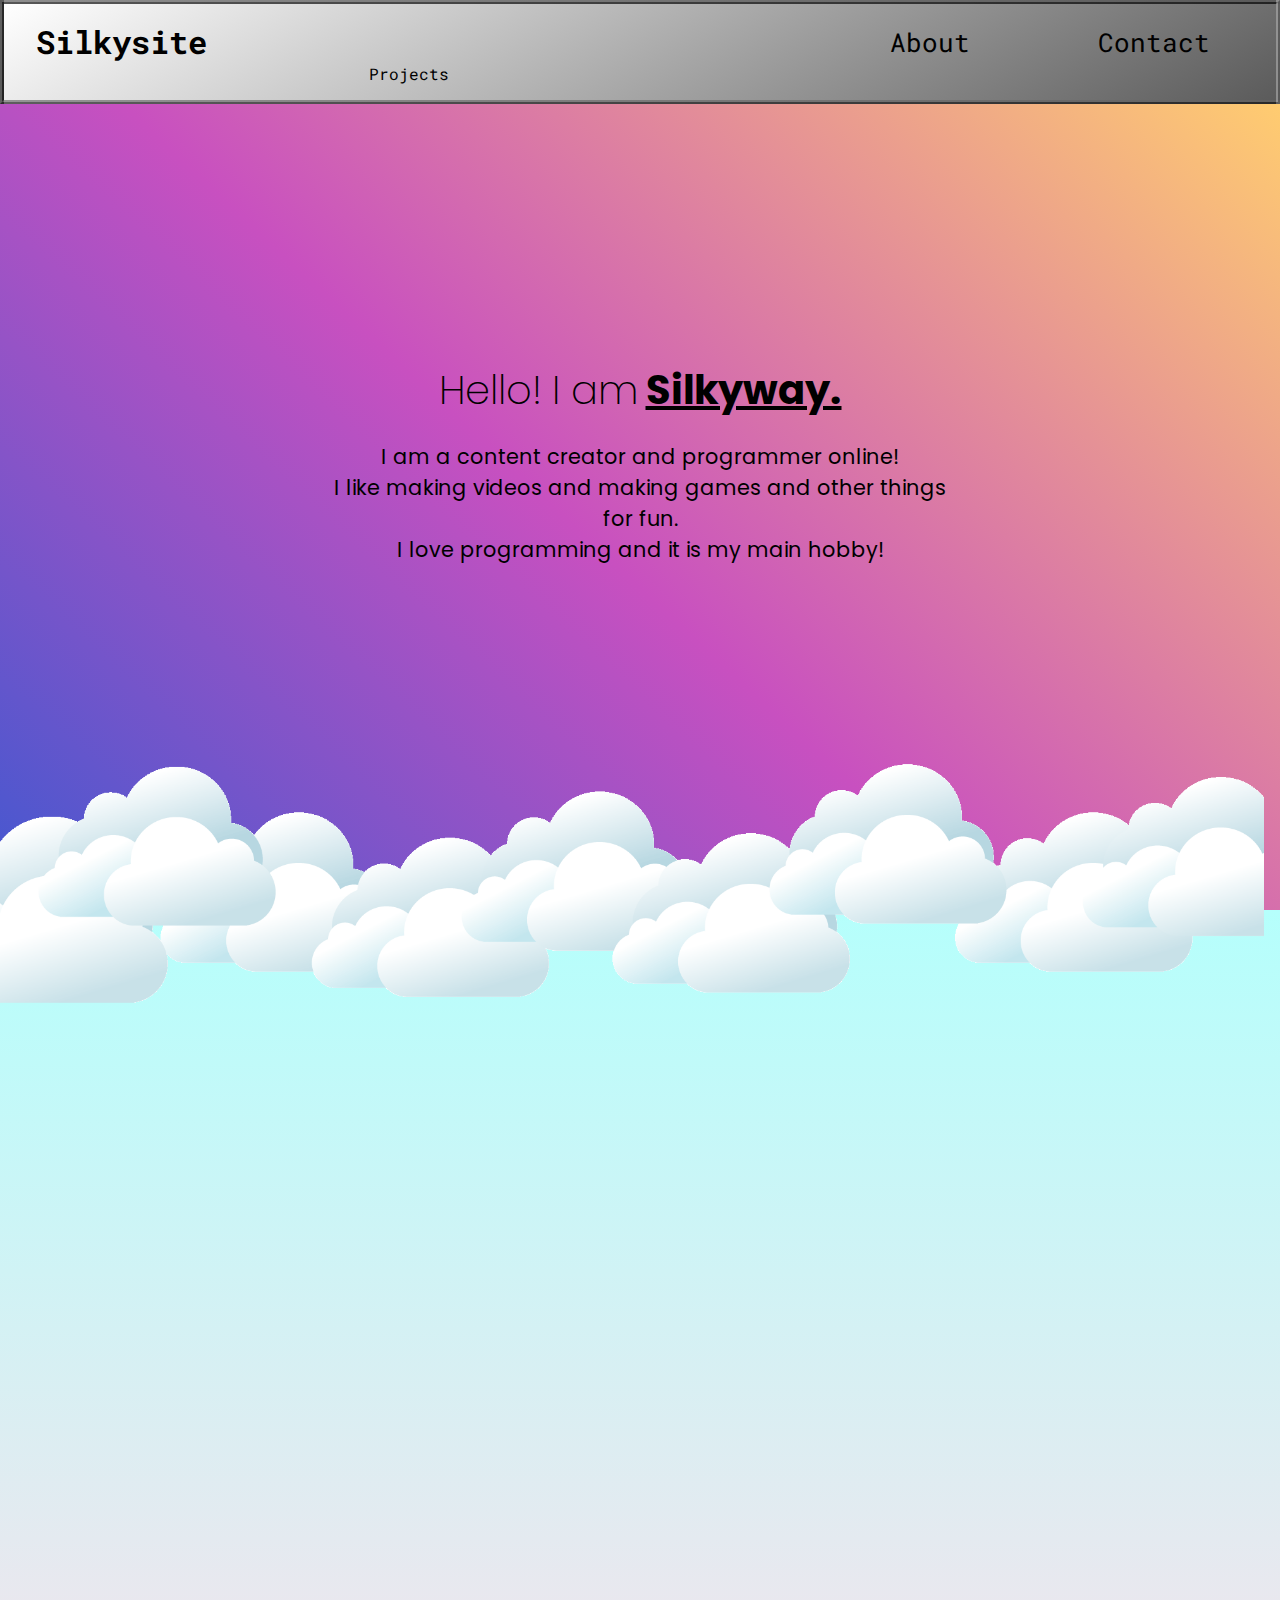
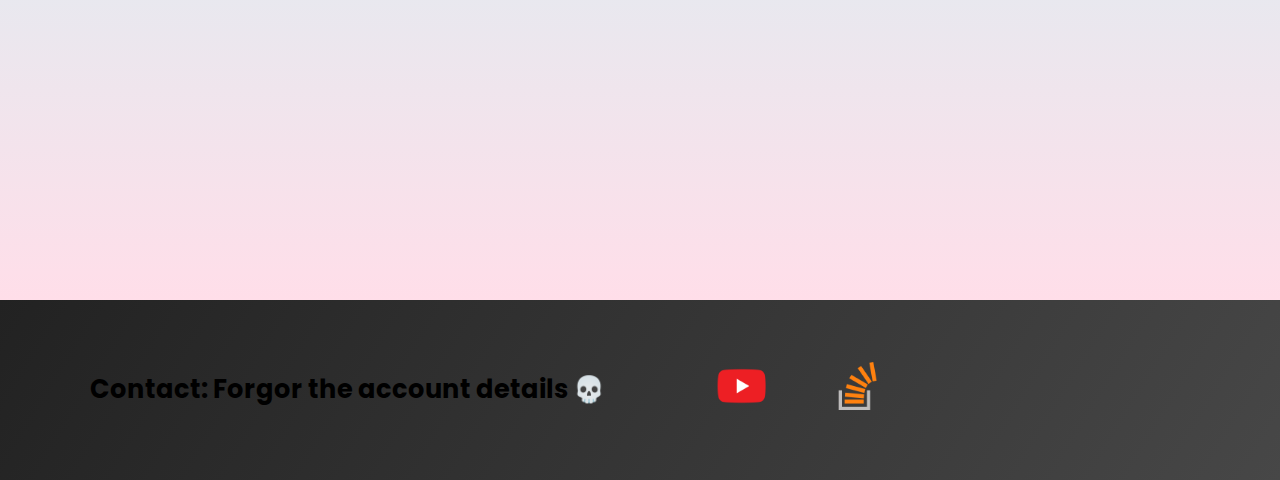
<file: index.html>
<!DOCTYPE html>
<html lang="en">

<head>
    <meta charset="UTF-8">
    <meta http-equiv="X-UA-Compatible" content="IE=edge">
    <meta name="viewport" content="width=device-width, initial-scale=1.0">
    <link rel="stylesheet" href="style.css">
    <title>Silkyway</title>
</head>

<body>
    <!-- <script src="code.js"/> -->
    <script>
        function reveal() {
            var reveals = document.querySelectorAll(".reveal");

            for (var i = 0; i < reveals.length; i++) {
                var windowHeight = window.innerHeight;
                var elementTop = reveals[i].getBoundingClientRect().top;
                var elementVisible = 150;

                if (elementTop < windowHeight - elementVisible) {
                    reveals[i].classList.add("active");
                } else {
                    reveals[i].classList.remove("active");
                }
            }
        }

        window.addEventListener("scroll", reveal);
    </script>
    <div id="navbar">
        <a href="index.html" id="navanchor">Silkysite</a>

        <a href="about.html" id="navabout">About</a>
        <a href="contacts.html" id="navcontacts">Contact</a>
        <a href="projects.html" id="navprojects">Projects</a>


    </div>
    <div id="hello">
        <h1 id="hellocenter">
            <span class="light">Hello! I am</span> <span class="underline">Silkyway.</span>
        </h1>
        <p id="hellomore">
            I am a content creator and programmer online!<br>
            I like making videos and making games and other things for fun.<br>
            I love programming and it is my main hobby!<br>
        </p>
    </div>
    <img src="img/cloudbar3.png" alt="a row of clouds" class="cloudbar" id="firstbar">
    <div id="whatiknow">
        <div class="reveal text2center">
            <div id="text2things">
                <h2 id="text2title">Programming languages I know:</h2>
                <ul id="text2list">
                    <li>C&num;</li>
                    <li>Python</li>
                    <li>HTML & CSS</li>
                    <li>Javascript & Typescript</li>
                    <li>Scratch</li>
                </ul>
            </div>
        </div>


    </div>
    <div id="footer">
        <h3 id="emailtext">Contact: Forgor the account details 💀</h3>
        <div id="links">
            <a href="https://www.youtube.com/channel/UCh6g5lBA9jMshu-ywKleYWA"><img src="img/yt.png"alt="youtube"></a>
            <a href="https://stackoverflow.com/users/18537585/silkyway"><img src="img/stackoverflow.png"alt="stack overflow"></a>
        </div>


    </div>
</body>

</html>
</file>
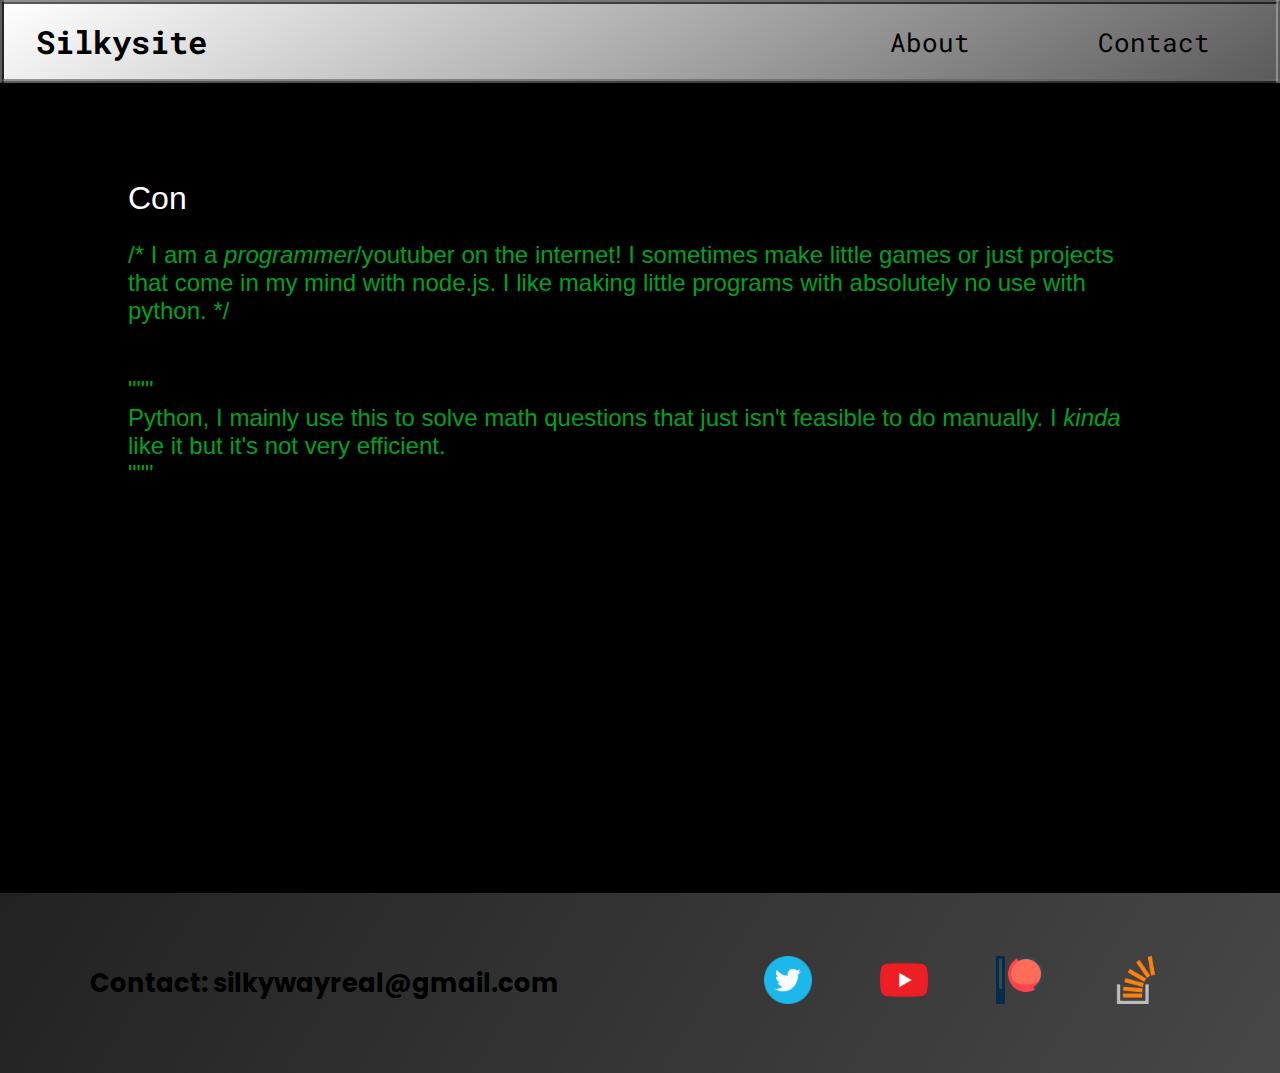
<file: about.html>
<!DOCTYPE html>
<html lang="en">

<head>
    <meta charset="UTF-8">
    <meta http-equiv="X-UA-Compatible" content="IE=edge">
    <meta name="viewport" content="width=device-width, initial-scale=1.0">
    <link rel="stylesheet" href="style.css">
    <title>Silkyway</title>
</head>

<body>
    <!-- <script src="code.js"/> -->

    <script defer>
        window.onload = () => {const txts = [];

        const textDisplay = document.getElementById('typetest')
        const phrases = ["Console.WriteLine(\"I am a C# programmer using unity.\");", "console.log(\"I make random projects with node.js\");", "print(\"I make bad little console games with python.\")", "print(\"I used to use lua to make some half-baked roblox games.\")"]
        let i = 0
        let j = 0
        let currentPhrase = []
        let isDeleting = false
        let isEnd = false

        function loop() {
            isEnd = false
            textDisplay.innerHTML = currentPhrase.join('')

            if (i < phrases.length) {

                

                if (!isDeleting && j <= phrases[i].length) {
                    currentPhrase.push(phrases[i][j])
                    j++
                    textDisplay.innerHTML = currentPhrase.join('')
                }

                if (isDeleting && j <= phrases[i].length) {
                    currentPhrase.pop(phrases[i][j])
                    j--
                    textDisplay.innerHTML = currentPhrase.join('')
                }

                if (j == phrases[i].length) {
                    isEnd = true
                    isDeleting = true
                }

                if (isDeleting && j === 0) {
                    currentPhrase = []
                    isDeleting = false
                    i++
                    if (i === phrases.length) {
                        i = 0
                    }
                }
                
            }
            const spedUp = Math.random() * (80 - 50) + 50
            const normalSpeed = Math.random() * (300 - 200) + 200
            const time = isEnd ? 2000 : isDeleting ? spedUp : normalSpeed
            setTimeout(loop, time)
        }

        loop()}
    </script>
    <div id="navbar">
        <a href="/index.html" id="navanchor">Silkysite</a>

        <a href="about.html" id="navabout">About</a>
        <a href="contacts.html" id="navcontacts">Contact</a>


    </div>
    <div id="aboutconsole">
        <h1 id="typetest" class="consoletext"></h1>
        <h1 class="consoletext consolecomment" id="aboutexplaination">
            /&ast; 
                I am a <em>programmer</em>/youtuber on the internet!
                I sometimes make little games or just projects that come in my mind with node.js.
                I like making little programs with absolutely no use with python.
            &ast;/
        </h1>
        <h1 class="consoletext consolecomment" id="aboutpython">
            """<br>
            Python, I mainly use this to solve math questions that just isn't feasible to do manually.
            I <em>kinda</em> like it but it's not very efficient.<br>
            """

        </h1>
    </div>
    
    <div id="footer">
        <h3 id="emailtext">Contact: silkywayreal@gmail.com</h3>
        <div id="links">
            <a href="https://twitter.com/silkywayreal"><img src="img/twitter.png" alt="twitter"></a>
            <a href="https://www.youtube.com/channel/UCh6g5lBA9jMshu-ywKleYWA"><img src="img/yt.png" alt="youtube"></a>
            <a href="https://patreon.com/silkoway"><img src="img/patreon.png" alt="patreon"></a>
            <a href="https://stackoverflow.com/users/18537585/silkyway"><img src="img/stackoverflow.png"
                    alt="stack overflow"></a>
        </div>


    </div>
</body>

</html>
</file>
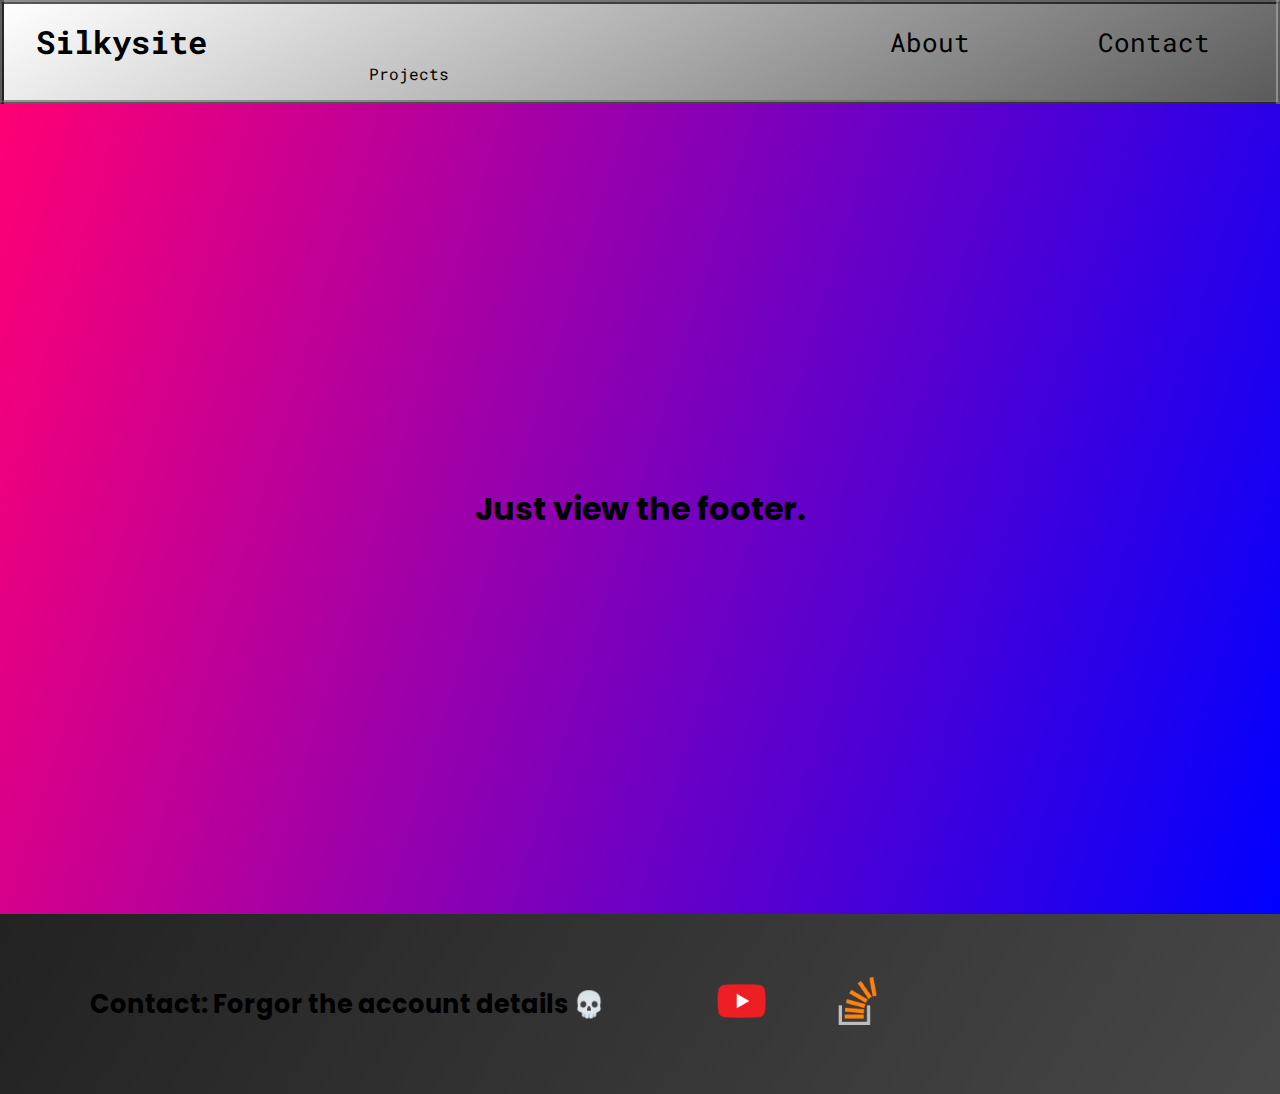
<file: contacts.html>
<!DOCTYPE html>
<html lang="en">

<head>
    <meta charset="UTF-8">
    <meta http-equiv="X-UA-Compatible" content="IE=edge">
    <meta name="viewport" content="width=device-width, initial-scale=1.0">
    <link rel="stylesheet" href="style.css">
    <title>Silkyway</title>
</head>

<body>
    <!-- <script src="code.js"/> -->
    <script>
        function reveal() {
            var reveals = document.querySelectorAll(".reveal");

            for (var i = 0; i < reveals.length; i++) {
                var windowHeight = window.innerHeight;
                var elementTop = reveals[i].getBoundingClientRect().top;
                var elementVisible = 150;

                if (elementTop < windowHeight - elementVisible) {
                    reveals[i].classList.add("active");
                } else {
                    reveals[i].classList.remove("active");
                }
            }
        }

        window.addEventListener("scroll", reveal);
    </script>
    <div id="navbar">
        <a href="index.html" id="navanchor">Silkysite</a>

        <a href="about.html" id="navabout">About</a>
        <a href="contacts.html" id="navcontacts">Contact</a>
        <a href="projects.html" id="navprojects">Projects</a>


    </div>
    <div id="contacts">
        <h1>Just view the footer.</h1>
        
    </div>
    <div id="footer">
        <h3 id="emailtext">Contact: Forgor the account details 💀</h3>
        <div id="links">
            <a href="https://www.youtube.com/channel/UCh6g5lBA9jMshu-ywKleYWA"><img src="img/yt.png"alt="youtube"></a>
            <a href="https://stackoverflow.com/users/18537585/silkyway"><img src="img/stackoverflow.png"alt="stack overflow"></a>
        </div>


    </div>
</body>

</html>
</file>
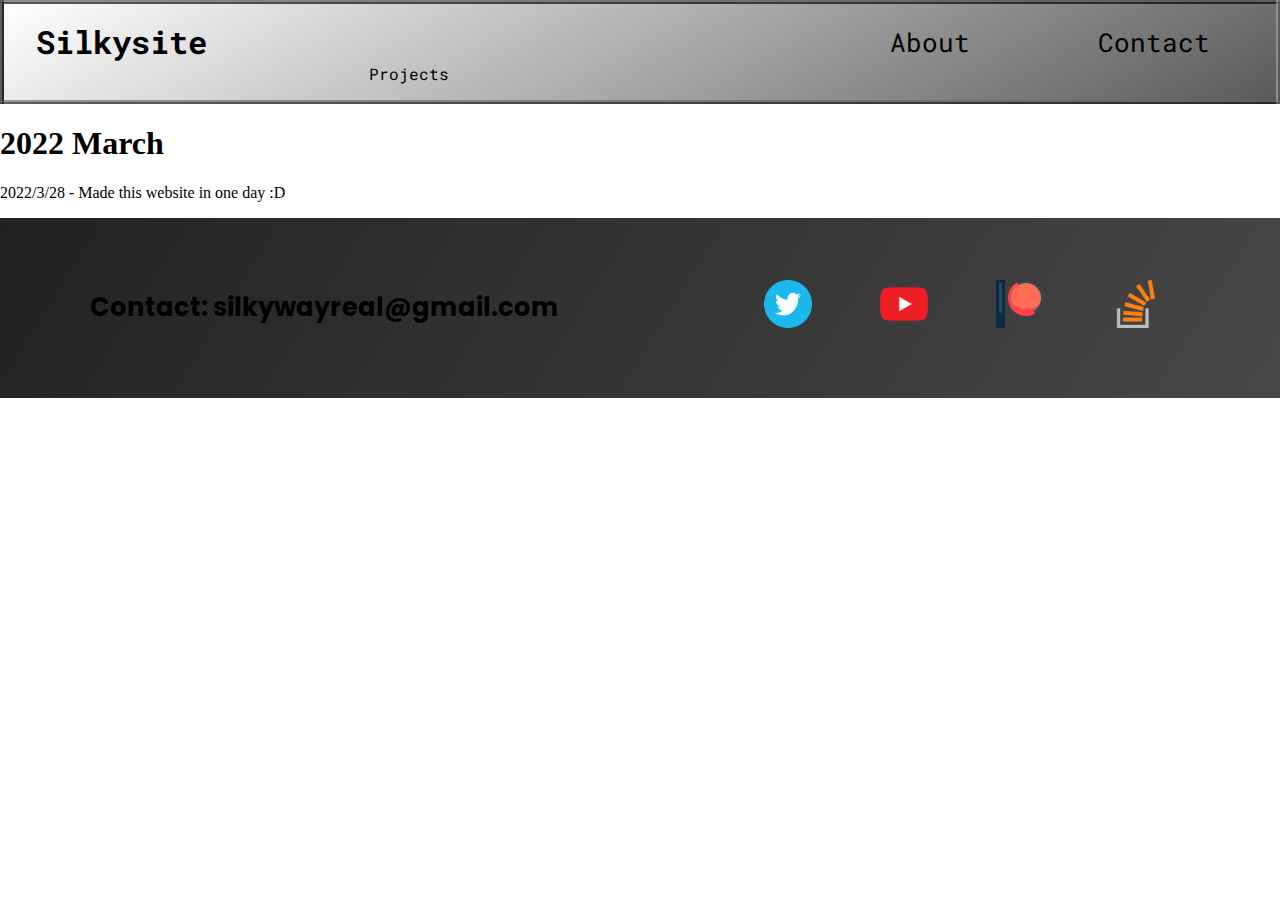
<file: projects.html>
<!DOCTYPE html>
<html lang="en">

<head>
    <meta charset="UTF-8">
    <meta http-equiv="X-UA-Compatible" content="IE=edge">
    <meta name="viewport" content="width=device-width, initial-scale=1.0">
    <link rel="stylesheet" href="style.css">
    <title>Silkyway</title>
</head>

<body>
    <!-- <script src="code.js"/> -->
    <script>
        
    </script>
    <div id="navbar">
        <a href="index.html" id="navanchor">Silkysite</a>

        <a href="about.html" id="navabout">About</a>
        <a href="contacts.html" id="navcontacts">Contact</a>
        <a href="projects.html" id="navprojects">Projects</a>


    </div>
    <div id="projects">
        <h1 class="project-entry">2022 March</h1>
        <p class="project-entry">
            2022/3/28 - Made this website in one day :D
        </p>
        
        
    </div>
    <div id="footer">
        <h3 id="emailtext">Contact: silkywayreal@gmail.com</h3>
        <div id="links">
            <a href="https://twitter.com/silkywayreal"><img src="img/twitter.png" alt="twitter"></a>
            <a href="https://www.youtube.com/channel/UCh6g5lBA9jMshu-ywKleYWA"><img src="img/yt.png"alt="youtube"></a>
            <a href="https://patreon.com/silkoway"><img src="img/patreon.png" alt="patreon"></a>
            <a href="https://stackoverflow.com/users/18537585/silkyway"><img src="img/stackoverflow.png"alt="stack overflow"></a>
        </div>


    </div>
</body>

</html>
</file>
<file: style.css>
@import url('https://fonts.googleapis.com/css2?family=Roboto+Mono&display=swap%27');
@import url('https://fonts.googleapis.com/css2?family=Poppins&display=swap%27');

:focus{
    outline: none;
}

@keyframes slide-from-right {
    from {
        left: -50%;
        
    }
    to {
        left: 50%;
        transform: translate(-50%, 0);
        
    }
}
@keyframes slide-from-bottom {
    0% {
        top: 120vh;
    }
    50% {
        top: 70vh;
    }
     100% {
        top: 84vh;
    }
}
@keyframes fade-in {
    from {
        opacity: 70%;
    }
    to {
        opacity: 100%
    }
}

.text2center {
    font-family: 'Poppins', sans-serif;
    text-align: center;

}
#text2title {
    font-size: 2rem;
    transform: translate(0, -15%);
}
#text2list {
    font-size: 1.5rem;
    text-align: left;
    position: absolute;
    transform: translate(0, -15%);
    left: 15%;
}

.reveal{
    position: relative;
    transform: translateY(150px);
    opacity: 0;
    transition: 1s all ease;
    z-index: 1;
  }
  .reveal.active{
    transform: translateY(0);
    opacity: 1;
  }
#navbar {
    background: rgb(255, 255, 255);
    background: linear-gradient(150deg, rgba(255, 255, 255, 1) 0%, rgba(91, 91, 91, 1) 100%);
    font-family: 'Roboto Mono', monospace;
    display: grid;
    color: black;
    padding: 1rem 3rem 1rem 2rem;
    border: 0.3em ridge rgba(90, 90, 90, 0.644);
    grid-template-columns: 1fr 0.4fr 0.2fr;
    align-items: center;
}



.underline {
    text-decoration: underline;
}
.light {
    font-weight: 200;
}

body {
    margin: 0;
    animation-name: fade-in;
    animation-duration: 2s;
}

#hellocenter {
    font-size: 2.5rem;
    margin: 0;
    position: absolute;
    top: 40%;
    width: 100%;
    font-family: 'Poppins', sans-serif;
    text-align: center;
    animation-name: slide-from-right;
    animation-duration: 3s;
}
#hellomore {
    font-size: 1.3rem;
    margin: 0;
    position: absolute;
    top: 49%;
    width: 50%;
    font-family: 'Poppins', sans-serif;
    text-align: center;
    animation-name: slide-from-right;
    animation-duration: 3s;
}
#hello {
    display: flex;
    align-items: center;
    justify-content: center;
    min-height: 89.5vh;
    background-color: #4158D0;
background-image: linear-gradient(43deg, #4158D0 0%, #C850C0 46%, #FFCC70 100%);
}

#firstbar {
    position: absolute;
    display: grid;
    top: 84vh;
    width: 98.75vw;
    height: auto;
    grid-template-columns: repeat(7, 1fr);
    animation-name: slide-from-bottom;
    animation-duration: 2s;
}

#whatiknow {
    display: flex;
    align-items: center;
    justify-content: center;
    min-height: 110vh;
    background-color: #FFDEE9;
    background-image: linear-gradient(0deg, #FFDEE9 0%, #B5FFFC 100%);
}
#text2bruh {
    position: absolute;
    transform: translate(2rem, -10%);
}

#navanchor {
    font-weight: 700;
    font-size: 2rem;

}
#navabout, #navcontacts {
    font-size: 1.6rem;
}

#navbar > a, #navbar > div > a {

    color: black;
    
    text-decoration: none;
}
#navbar > a:not(#navanchor) {
    text-align: center;
    animation: select-underline-out 0.1s ease-in-out;
}
@keyframes select-underline-in {
    from {
        border-bottom: 0rem solid black;
    }
    to {
        border-bottom: 0.2rem solid black;
    }
}
@keyframes select-underline-out {
    to {
        border-bottom: 0rem solid black;
    }
    from {
        border-bottom: 0.2rem solid black;
    }
}
#navbar > a:not(#navanchor):hover,
#navbar > a:not(#navanchor):focus {
    animation: select-underline-in 0.1s ease-in-out;
    border-bottom: 0.2rem solid black;
    animation-direction: alternate;
    
}
#emailtext {
    font-size: 1.6rem;
    position: absolute;
    left: 7%;
    margin: 0;
}
#footer {
    font-family: 'Poppins', sans-serif;
    display: flex;
    align-items: center;
    justify-content: center;
    margin: 0;
    min-height: 20vh;
    background: rgb(34,34,34);
    background: linear-gradient(122deg, rgba(34,34,34,1) 0%, rgb(71, 71, 71) 100%);
}
#links {
    transform: translate(70%, 0);
    
    
}
@keyframes cursor-blink {
    0% {
        border-right: 0.5rem solid white;
    }
    50% {
        border-right: 0.5rem solid black;
    }
    100% {
        border-right: 0.5rem solid white;
    }
}
#typetest {
    
    animation: cursor-blink 1s infinite;
    width: max-content;
    
}
.consoletext {
    font-family: consolas, sans-serif;
    color: white;
    font-weight: 200;
}
#aboutexplaination {
    position: absolute;
    top: 25%;
    left: 10%;
    max-width: 80vw;
    
}
#aboutpython {
    position: absolute;
    top: 40%;
    left: 10%;
    max-width: 80vw;
    
}
.consolecomment {
    color: rgb(0, 160, 35); 
    font-size: 1.5rem;
}
#links > a {
    width: 80px;
    height: 48px;
}
#links > a, #links > a > img {
    animation: fade-hover-out 0.2s;
    padding: 0 1rem 0 1rem;
    width: 3rem;
    height: 3rem;
}
@keyframes fade-hover-in {
    from {
        opacity: 1;
    }
    to {
        opacity: 0.5;
    }
}
@keyframes fade-hover-out {
    to {
        opacity: 1;
    }
    from {
        opacity: 0.5;
    }
}
#links > a:hover, #links > a > img :hover {
    animation: fade-hover-in 0.2s;
    opacity: 0.5;
}

#aboutconsole {
    min-height: 90vh;
    
    background-color: black;
}

#typetest {
    margin: 0;

    position: absolute;
    top: 20%;
    left: 10%;
}

#contacts {
    min-height: 90vh;
    background: rgb(255,0,116);
    display: flex;
    align-items: center;
    justify-content: center;
background: -moz-linear-gradient(107deg, rgba(255,0,116,1) 0%, rgba(0,0,255,1) 100%);
background: -webkit-linear-gradient(107deg, rgba(255,0,116,1) 0%, rgba(0,0,255,1) 100%);
background: linear-gradient(107deg, rgba(255,0,116,1) 0%, rgba(0,0,255,1) 100%);
filter: progid:DXImageTransform.Microsoft.gradient(startColorstr="#ff0074",endColorstr="#0000ff",GradientType=1);
}
@keyframes spin{
    0% {
        transform: rotate(0deg);
    }
    50% {
        transform: rotate(180deg);
    }
    100% {
        transform: rotate(360deg);
    }
}
#contacts > h1 {
    margin: 0;
    font-family: 'Poppins', sans-serif;
    animation: spin 1s infinite;
}
</file>
